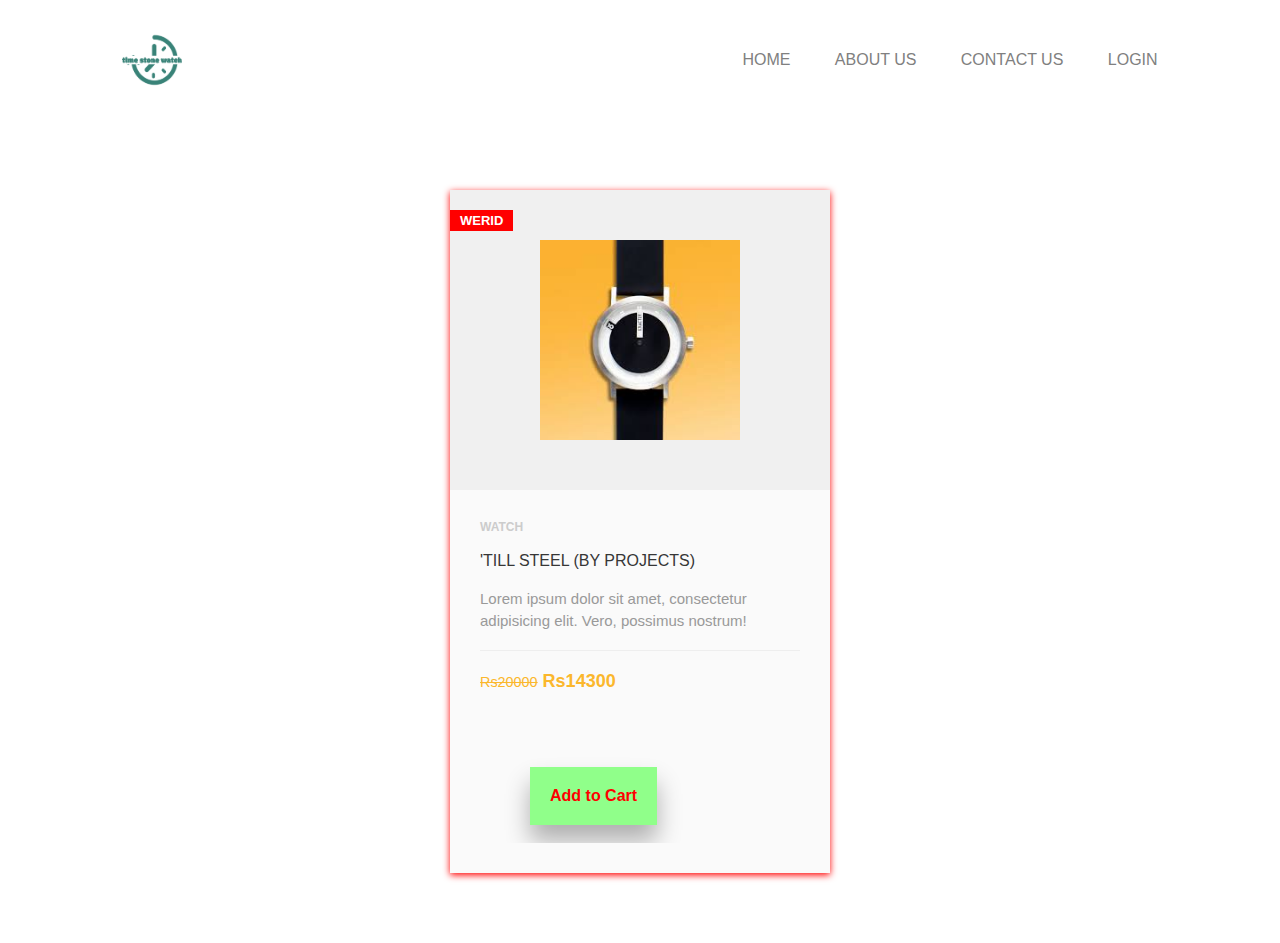
<file: 'tillsteel.html>
<!DOCTYPE html>
<html lang="en">
<head>
    <meta charset="UTF-8">
    <meta http-equiv="X-UA-Compatible" content="IE=edge">
    <meta name="viewport" content="width=device-width, initial-scale=1.0">
    <link rel="stylesheet" href="productpage.css">
    <title>Time Stone Watch</title>
</head>
<body>
    <header class="header">
        <nav>
          <img src="/image/time-stone-watch-logo.png"  class="logob">
          <ul>
              <li><a href="index.html">HOME</a></li>
              <li><a href="aboutus.html">ABOUT US</a></li>
              <li><a href="contactus.html">CONTACT US</a></li>
              <li><a href="login.html">LOGIN</a></li>
          </ul>
          </nav>
          </header>
    <div class="product-card">
		<div class="badge">Werid</div>
		<div class="product-tumb">
			<img src="/image/'till steel project.jpg" alt="">
		</div>
		<div class="product-details">
			<span class="product-catagory">Watch</span>
			<h4><a href="/image/'till steel project.jpg">'Till Steel (By Projects)</a></h4>
			<p>Lorem ipsum dolor sit amet, consectetur adipisicing elit. Vero, possimus nostrum!</p>
			<div class="product-bottom-details">
				<div class="product-price"><small>Rs20000</small>Rs14300</div>
                <a href="cart.html" class="btn">Add to Cart</a>
				<div class="product-links">
					<a href=""><i class="fa fa-heart"></i></a>
					<a href=""><i class="fa fa-shopping-cart"></i></a>
				</div>
			</div>
		</div>
	</div>
</body>
</html>
</file>
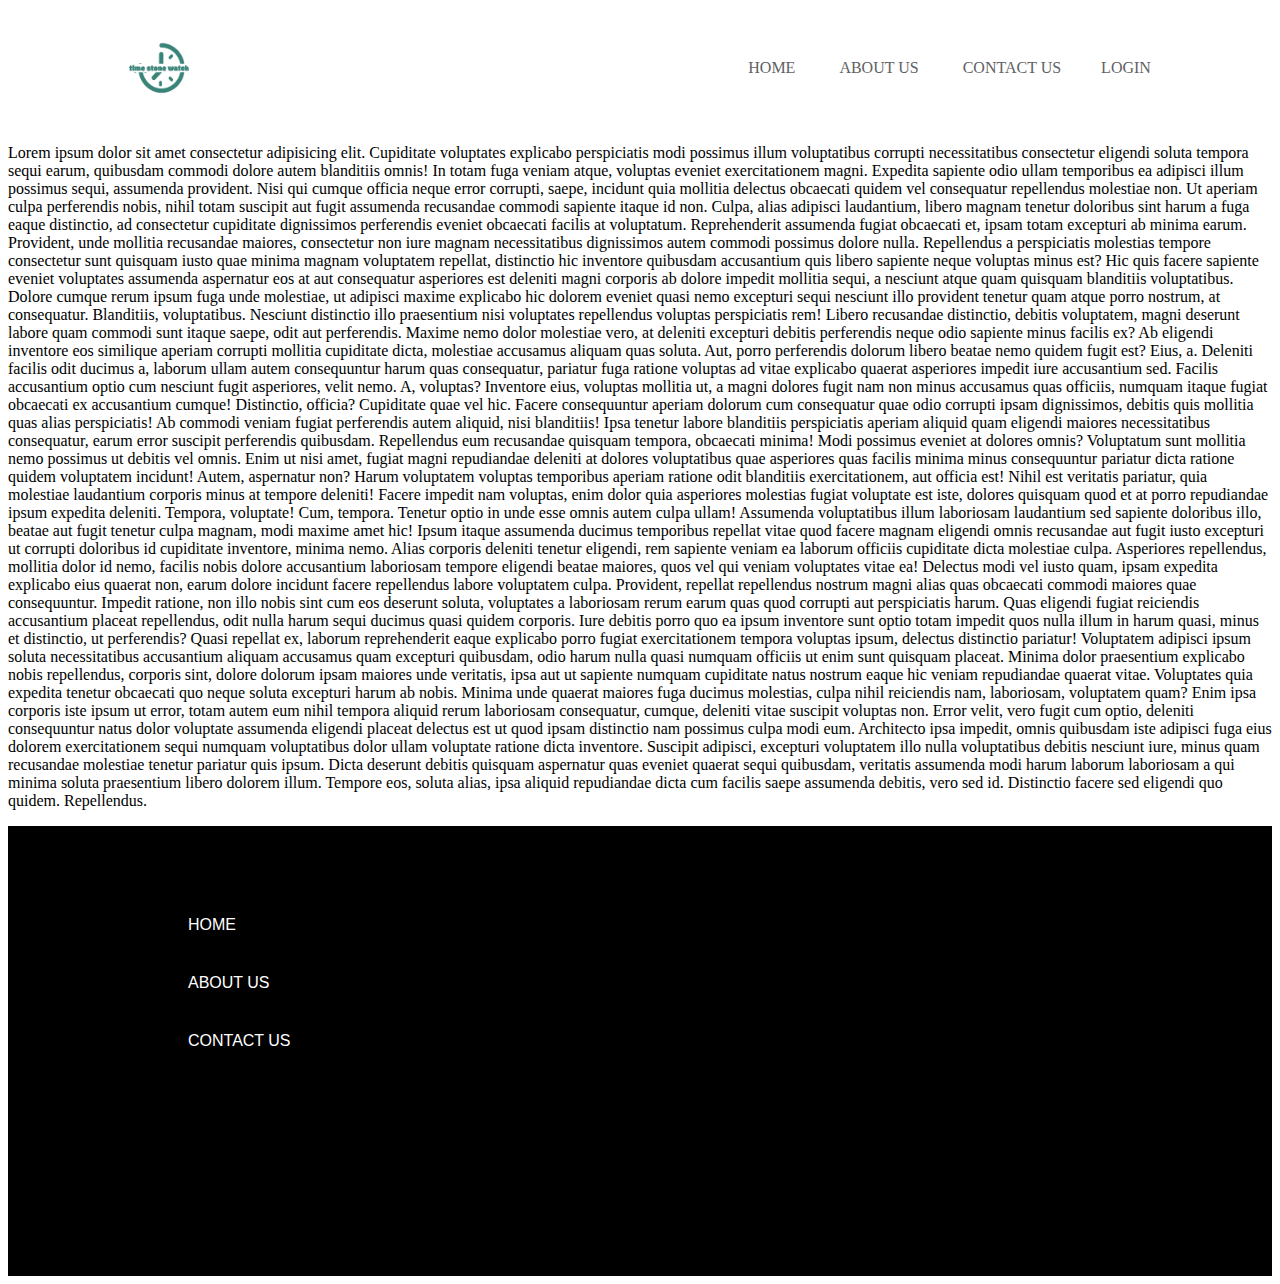
<file: aboutus.html>
<!DOCTYPE html>
<html lang="en">
<head>
    <meta charset="UTF-8">
    <meta http-equiv="X-UA-Compatible" content="IE=edge">
    <meta name="viewport" content="width=device-width, initial-scale=1.0">
    <link rel="stylesheet" href="aboutus.css">
    <title>Time Stone Watch</title>
</head>
<body>
    <header class="header">
  <nav>
    <img src="/image/time-stone-watch-logo.png"  class="logob">
    <ul>
        <li><a href="index.html">HOME</a></li>
        <li><a href="aboutus.html">ABOUT US</a></li>
        <li><a href="contactus.html">CONTACT US</a>
        <li><a href="login.html">LOGIN</a></li>
        </li>

    </ul>
    </nav>
    
    </header>
    <p>Lorem ipsum dolor sit amet consectetur adipisicing elit. Cupiditate voluptates explicabo perspiciatis modi possimus illum voluptatibus corrupti necessitatibus consectetur eligendi soluta tempora sequi earum, quibusdam commodi dolore autem blanditiis omnis! In totam fuga veniam atque, voluptas eveniet exercitationem magni. Expedita sapiente odio ullam temporibus ea adipisci illum possimus sequi, assumenda provident. Nisi qui cumque officia neque error corrupti, saepe, incidunt quia mollitia delectus obcaecati quidem vel consequatur repellendus molestiae non. Ut aperiam culpa perferendis nobis, nihil totam suscipit aut fugit assumenda recusandae commodi sapiente itaque id non. Culpa, alias adipisci laudantium, libero magnam tenetur doloribus sint harum a fuga eaque distinctio, ad consectetur cupiditate dignissimos perferendis eveniet obcaecati facilis at voluptatum. Reprehenderit assumenda fugiat obcaecati et, ipsam totam excepturi ab minima earum. Provident, unde mollitia recusandae maiores, consectetur non iure magnam necessitatibus dignissimos autem commodi possimus dolore nulla. Repellendus a perspiciatis molestias tempore consectetur sunt quisquam iusto quae minima magnam voluptatem repellat, distinctio hic inventore quibusdam accusantium quis libero sapiente neque voluptas minus est? Hic quis facere sapiente eveniet voluptates assumenda aspernatur eos at aut consequatur asperiores est deleniti magni corporis ab dolore impedit mollitia sequi, a nesciunt atque quam quisquam blanditiis voluptatibus. Dolore cumque rerum ipsum fuga unde molestiae, ut adipisci maxime explicabo hic dolorem eveniet quasi nemo excepturi sequi nesciunt illo provident tenetur quam atque porro nostrum, at consequatur. Blanditiis, voluptatibus. Nesciunt distinctio illo praesentium nisi voluptates repellendus voluptas perspiciatis rem! Libero recusandae distinctio, debitis voluptatem, magni deserunt labore quam commodi sunt itaque saepe, odit aut perferendis. Maxime nemo dolor molestiae vero, at deleniti excepturi debitis perferendis neque odio sapiente minus facilis ex? Ab eligendi inventore eos similique aperiam corrupti mollitia cupiditate dicta, molestiae accusamus aliquam quas soluta. Aut, porro perferendis dolorum libero beatae nemo quidem fugit est? Eius, a. Deleniti facilis odit ducimus a, laborum ullam autem consequuntur harum quas consequatur, pariatur fuga ratione voluptas ad vitae explicabo quaerat asperiores impedit iure accusantium sed. Facilis accusantium optio cum nesciunt fugit asperiores, velit nemo. A, voluptas? Inventore eius, voluptas mollitia ut, a magni dolores fugit nam non minus accusamus quas officiis, numquam itaque fugiat obcaecati ex accusantium cumque! Distinctio, officia? Cupiditate quae vel hic. Facere consequuntur aperiam dolorum cum consequatur quae odio corrupti ipsam dignissimos, debitis quis mollitia quas alias perspiciatis! Ab commodi veniam fugiat perferendis autem aliquid, nisi blanditiis! Ipsa tenetur labore blanditiis perspiciatis aperiam aliquid quam eligendi maiores necessitatibus consequatur, earum error suscipit perferendis quibusdam. Repellendus eum recusandae quisquam tempora, obcaecati minima! Modi possimus eveniet at dolores omnis? Voluptatum sunt mollitia nemo possimus ut debitis vel omnis. Enim ut nisi amet, fugiat magni repudiandae deleniti at dolores voluptatibus quae asperiores quas facilis minima minus consequuntur pariatur dicta ratione quidem voluptatem incidunt! Autem, aspernatur non? Harum voluptatem voluptas temporibus aperiam ratione odit blanditiis exercitationem, aut officia est! Nihil est veritatis pariatur, quia molestiae laudantium corporis minus at tempore deleniti! Facere impedit nam voluptas, enim dolor quia asperiores molestias fugiat voluptate est iste, dolores quisquam quod et at porro repudiandae ipsum expedita deleniti. Tempora, voluptate! Cum, tempora. Tenetur optio in unde esse omnis autem culpa ullam! Assumenda voluptatibus illum laboriosam laudantium sed sapiente doloribus illo, beatae aut fugit tenetur culpa magnam, modi maxime amet hic! Ipsum itaque assumenda ducimus temporibus repellat vitae quod facere magnam eligendi omnis recusandae aut fugit iusto excepturi ut corrupti doloribus id cupiditate inventore, minima nemo. Alias corporis deleniti tenetur eligendi, rem sapiente veniam ea laborum officiis cupiditate dicta molestiae culpa. Asperiores repellendus, mollitia dolor id nemo, facilis nobis dolore accusantium laboriosam tempore eligendi beatae maiores, quos vel qui veniam voluptates vitae ea! Delectus modi vel iusto quam, ipsam expedita explicabo eius quaerat non, earum dolore incidunt facere repellendus labore voluptatem culpa. Provident, repellat repellendus nostrum magni alias quas obcaecati commodi maiores quae consequuntur. Impedit ratione, non illo nobis sint cum eos deserunt soluta, voluptates a laboriosam rerum earum quas quod corrupti aut perspiciatis harum. Quas eligendi fugiat reiciendis accusantium placeat repellendus, odit nulla harum sequi ducimus quasi quidem corporis. Iure debitis porro quo ea ipsum inventore sunt optio totam impedit quos nulla illum in harum quasi, minus et distinctio, ut perferendis? Quasi repellat ex, laborum reprehenderit eaque explicabo porro fugiat exercitationem tempora voluptas ipsum, delectus distinctio pariatur! Voluptatem adipisci ipsum soluta necessitatibus accusantium aliquam accusamus quam excepturi quibusdam, odio harum nulla quasi numquam officiis ut enim sunt quisquam placeat. Minima dolor praesentium explicabo nobis repellendus, corporis sint, dolore dolorum ipsam maiores unde veritatis, ipsa aut ut sapiente numquam cupiditate natus nostrum eaque hic veniam repudiandae quaerat vitae. Voluptates quia expedita tenetur obcaecati quo neque soluta excepturi harum ab nobis. Minima unde quaerat maiores fuga ducimus molestias, culpa nihil reiciendis nam, laboriosam, voluptatem quam? Enim ipsa corporis iste ipsum ut error, totam autem eum nihil tempora aliquid rerum laboriosam consequatur, cumque, deleniti vitae suscipit voluptas non. Error velit, vero fugit cum optio, deleniti consequuntur natus dolor voluptate assumenda eligendi placeat delectus est ut quod ipsam distinctio nam possimus culpa modi eum. Architecto ipsa impedit, omnis quibusdam iste adipisci fuga eius dolorem exercitationem sequi numquam voluptatibus dolor ullam voluptate ratione dicta inventore. Suscipit adipisci, excepturi voluptatem illo nulla voluptatibus debitis nesciunt iure, minus quam recusandae molestiae tenetur pariatur quis ipsum. Dicta deserunt debitis quisquam aspernatur quas eveniet quaerat sequi quibusdam, veritatis assumenda modi harum laborum laboriosam a qui minima soluta praesentium libero dolorem illum. Tempore eos, soluta alias, ipsa aliquid repudiandae dicta cum facilis saepe assumenda debitis, vero sed id. Distinctio facere sed eligendi quo quidem. Repellendus.</p>
           <!-----footer-------------------->
           <section id="footer">
            
            <div class="foot">
                <ul>
                    <li><a href="index.html">HOME</a></li>
                    <li><a href="aboutus.html">ABOUT US</a></li>
                    <li><a href="contactus.html">CONTACT US</a></li>
        
                </ul>

                <div class="social-links">
                    <a href=""><i class="fab fa-linkedin"></i></a>
                    <a href=""><i class="fab fa-telegram"></i></a>
                    <a href=""><i class="fab fa-facebook"></i></a>
                    <a href=""><i class="fab fa-instagram"></i></a>
                  </div>
            </div>
</body>
</html>
</file>
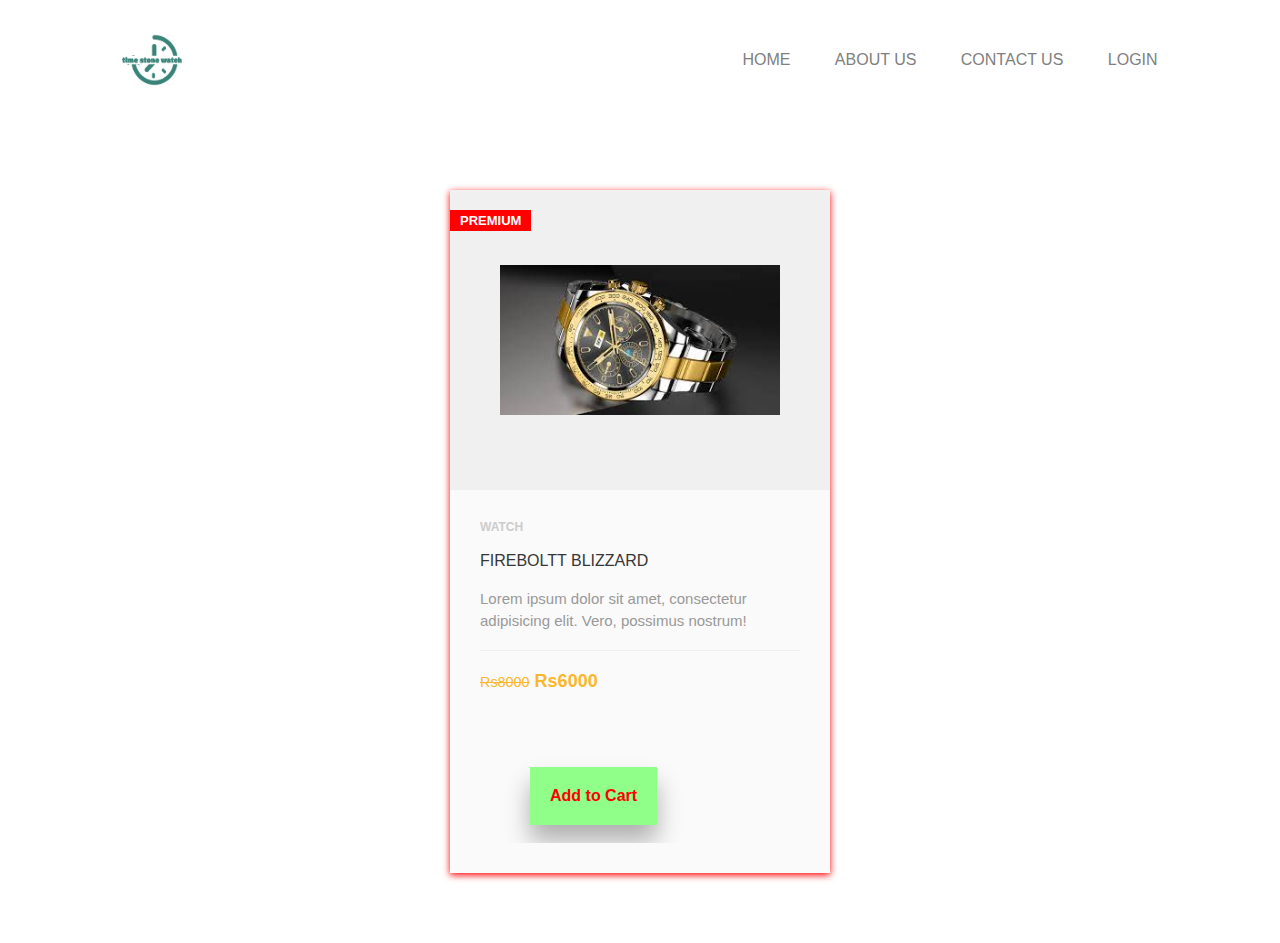
<file: blizzard.html>
<!DOCTYPE html>
<html lang="en">
<head>
    <meta charset="UTF-8">
    <meta http-equiv="X-UA-Compatible" content="IE=edge">
    <meta name="viewport" content="width=device-width, initial-scale=1.0">
    <link rel="stylesheet" href="productpage.css">
    <title>Time Stone Watch</title>
</head>
<body>
    <header class="header">
        <nav>
          <img src="/image/time-stone-watch-logo.png"  class="logob">
          <ul>
              <li><a href="index.html">HOME</a></li>
              <li><a href="aboutus.html">ABOUT US</a></li>
              <li><a href="contactus.html">CONTACT US</a></li>
              <li><a href="login.html">LOGIN</a></li>
          </ul>
          </nav>
          </header>
    <div class="product-card">
		<div class="badge">Premium</div>
		<div class="product-tumb">
			<img src="/image/blizzard2.jpg" alt="">
		</div>
		<div class="product-details">
			<span class="product-catagory">Watch</span>
			<h4><a href="/image/blizzard2.jpg">FireBoltt Blizzard</a></h4>
			<p>Lorem ipsum dolor sit amet, consectetur adipisicing elit. Vero, possimus nostrum!</p>
			<div class="product-bottom-details">
				<div class="product-price"><small>Rs8000</small>Rs6000</div>
                <a href="cart.html" class="btn">Add to Cart</a>
				<div class="product-links">
					<a href=""><i class="fa fa-heart"></i></a>
					<a href=""><i class="fa fa-shopping-cart"></i></a>
				</div>
			</div>
		</div>
	</div>
</body>
</html>
</file>
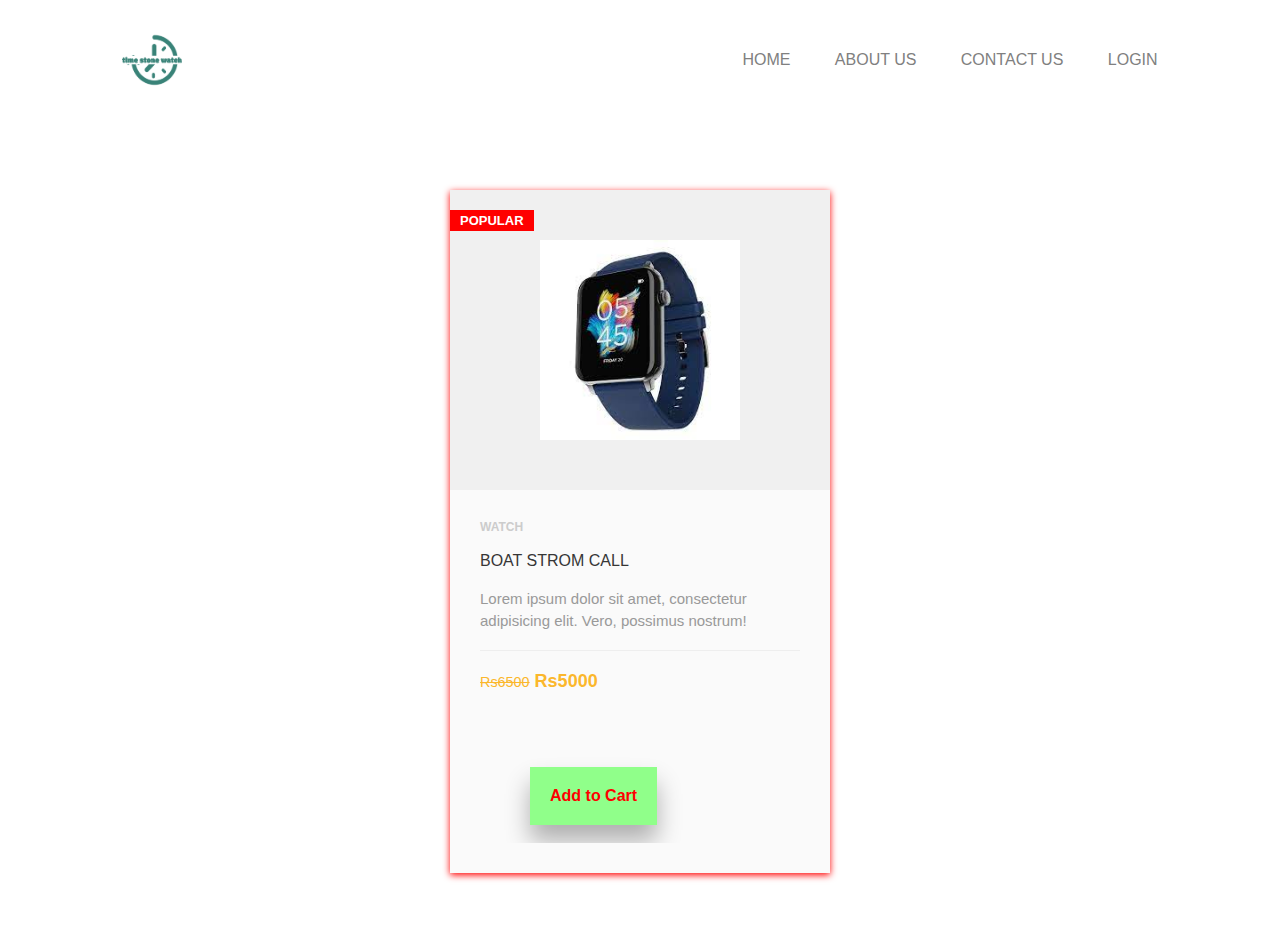
<file: boatstromcall.html>
<!DOCTYPE html>
<html lang="en">
<head>
    <meta charset="UTF-8">
    <meta http-equiv="X-UA-Compatible" content="IE=edge">
    <meta name="viewport" content="width=device-width, initial-scale=1.0">
    <link rel="stylesheet" href="productpage.css">
    <title>Time Stone Watch</title>
</head>
<body>
    <header class="header">
        <nav>
          <img src="/image/time-stone-watch-logo.png"  class="logob">
          <ul>
              <li><a href="index.html">HOME</a></li>
              <li><a href="aboutus.html">ABOUT US</a></li>
              <li><a href="contactus.html">CONTACT US</a></li>
              <li><a href="login.html">LOGIN</a></li>
          </ul>
          </nav>
          </header>
    <div class="product-card">
		<div class="badge">Popular</div>
		<div class="product-tumb">
			<img src="/image/smart watch.jpg" alt="">
		</div>
		<div class="product-details">
			<span class="product-catagory">Watch</span>
			<h4><a href="/image/smart watch.jpg">boAt Strom Call</a></h4>
			<p>Lorem ipsum dolor sit amet, consectetur adipisicing elit. Vero, possimus nostrum!</p>
			<div class="product-bottom-details">
				<div class="product-price"><small>Rs6500</small>Rs5000</div>
                <a href="cart.html" class="btn">Add to Cart</a>
				<div class="product-links">
					<a href=""><i class="fa fa-heart"></i></a>
					<a href=""><i class="fa fa-shopping-cart"></i></a>
				</div>
			</div>
		</div>
	</div>
</body>
</html>
</file>
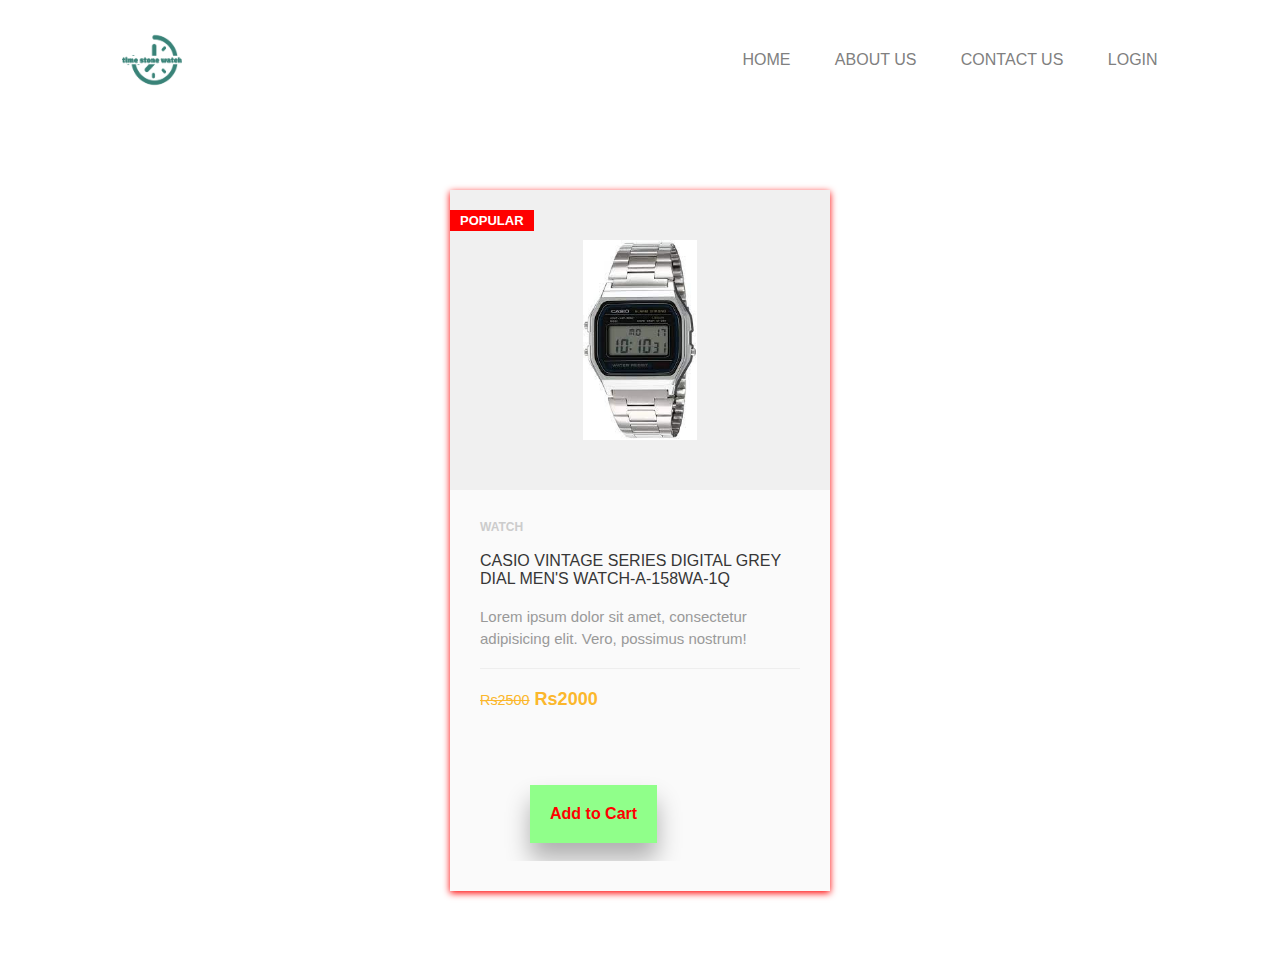
<file: casioventageA-158WA-1Q.html>
<!DOCTYPE html>
<html lang="en">
<head>
    <meta charset="UTF-8">
    <meta http-equiv="X-UA-Compatible" content="IE=edge">
    <meta name="viewport" content="width=device-width, initial-scale=1.0">
    <link rel="stylesheet" href="productpage.css">
    <title>Time Stone Watch</title>
</head>
<body>
    <header class="header">
        <nav>
          <img src="/image/time-stone-watch-logo.png"  class="logob">
          <ul>
              <li><a href="index.html">HOME</a></li>
              <li><a href="aboutus.html">ABOUT US</a></li>
              <li><a href="contactus.html">CONTACT US</a></li>
              <li><a href="login.html">LOGIN</a></li>
          </ul>
          </nav>
          </header>
    <div class="product-card">
		<div class="badge">Popular</div>
		<div class="product-tumb">
			<img src="/image/Casio Vintage Series Digital Grey Dial Men's Watch-A-158WA-1Q.jpg" alt="">
		</div>
		<div class="product-details">
			<span class="product-catagory">Watch</span>
			<h4><a href="/image/Casio Vintage Series Digital Grey Dial Men's Watch-A-158WA-1Q.jpg">Casio Vintage Series Digital Grey Dial Men's Watch-A-158WA-1Q</a></h4>
			<p>Lorem ipsum dolor sit amet, consectetur adipisicing elit. Vero, possimus nostrum!</p>
			<div class="product-bottom-details">
				<div class="product-price"><small>Rs2500</small>Rs2000</div>
                <a href="cart.html" class="btn">Add to Cart</a>
				<div class="product-links">
					<a href=""><i class="fa fa-heart"></i></a>
					<a href=""><i class="fa fa-shopping-cart"></i></a>
				</div>
			</div>
		</div>
	</div>
</body>
</html>
</file>
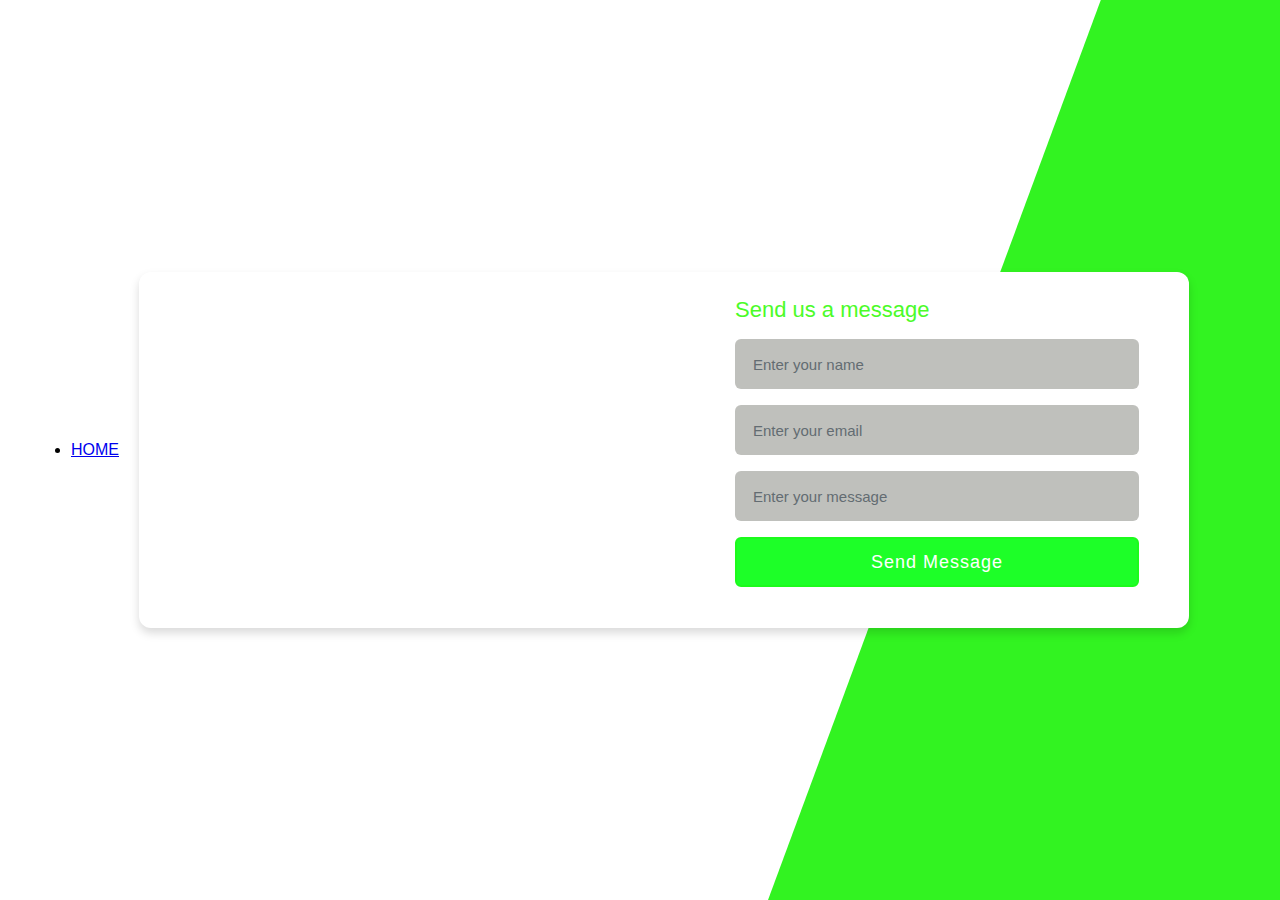
<file: contactus.html>
<!DOCTYPE html>
<html lang="en" dir="ltr">
  <head>
    <meta charset="UTF-8">
    <link rel="stylesheet" href="contactus.css">
     <meta name="viewport" content="width=device-width, initial-scale=1.0">
   </head>
<body>
  <header>
  <ul>
  <li><a href="index.html">HOME</a></li>
</ul>
</header>
  <div class="container">
    <div class="content">
      <div class="image-box">
       
      </div>
    <form action="#">
      <div class="topic">Send us a message</div>
      <div class="input-box">
        <input type="text" required>
        <label>Enter your name</label>
      </div>
      <div class="input-box">
        <input type="text" required>
        <label>Enter your email</label>
      </div>
      <div class="input-box">
        <input type="text" required>
        <label>Enter your message</label>
      </div>
      <div class="input-box">
        <input type="submit" value="Send Message">
      </div>
    </form>
  </div>
  </div>
  <!-- <section id="footer">
    <div class="foot">
     
          <ul>

              <li><a href="index.html">HOME</a></li>
              <li><a href="aboutus.html">ABOUT US</a></li>
              <li><a href="contactus.html">CONTACT US</a></li>
  
           </ul>
          
            <div class="social-links">         
              <a href=""><i class="fab fa-linkedin"></i></a>
              <a href=""><i class="fab fa-telegram"></i></a>
              <a href=""><i class="fab fa-facebook"></i></a>
              <a href=""><i class="fab fa-instagram"></i></a>
            </div>  -->
          
         
      </div>
      
  </section>
</body>
</html>
</file>
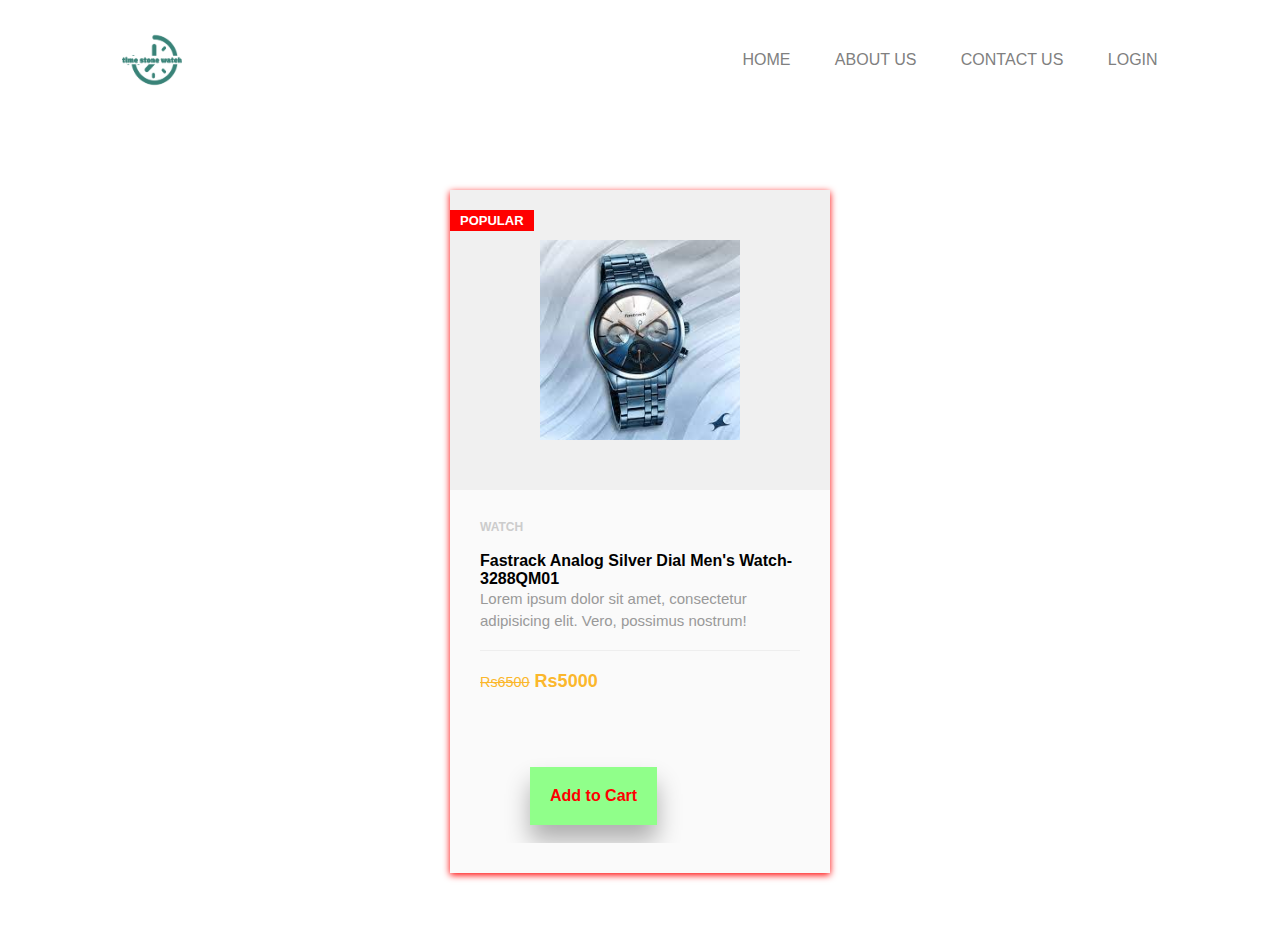
<file: fastrackanalogsilvrdialmen'swatch-3288QM01.html>
<!DOCTYPE html>
<html lang="en">
<head>
    <meta charset="UTF-8">
    <meta http-equiv="X-UA-Compatible" content="IE=edge">
    <meta name="viewport" content="width=device-width, initial-scale=1.0">
    <link rel="stylesheet" href="productpage.css">
    <title>Time Stone Watch</title>
</head>
<body>
    <header class="header">
        <nav>
          <img src="/image/time-stone-watch-logo.png"  class="logob">
          <ul>
              <li><a href="index.html">HOME</a></li>
              <li><a href="aboutus.html">ABOUT US</a></li>
              <li><a href="contactus.html">CONTACT US</a></li>
              <li><a href="login.html">LOGIN</a></li>
          </ul>
          </nav>
          </header>
    <div class="product-card">
		<div class="badge">Popular</div>
		<div class="product-tumb">
			<img src="/image/Fastrack Analog Silver Dial Men's Watch-3288QM01.jpg" alt="">
		</div>
		<div class="product-details">
			<span class="product-catagory">Watch</span>
			<h4><a href="/image/Fastrack Analog Silver Dial Men's Watch-3288QM01.jpg"></a>Fastrack Analog Silver Dial Men's Watch-3288QM01</h4>
			<p>Lorem ipsum dolor sit amet, consectetur adipisicing elit. Vero, possimus nostrum!</p>
			<div class="product-bottom-details">
				<div class="product-price"><small>Rs6500</small>Rs5000</div>
                <a href="cart.html" class="btn">Add to Cart</a>
				<div class="product-links">
					<a href=""><i class="fa fa-heart"></i></a>
					<a href=""><i class="fa fa-shopping-cart"></i></a>
				</div>
			</div>
		</div>
	</div>
</body>
</html>
</file>
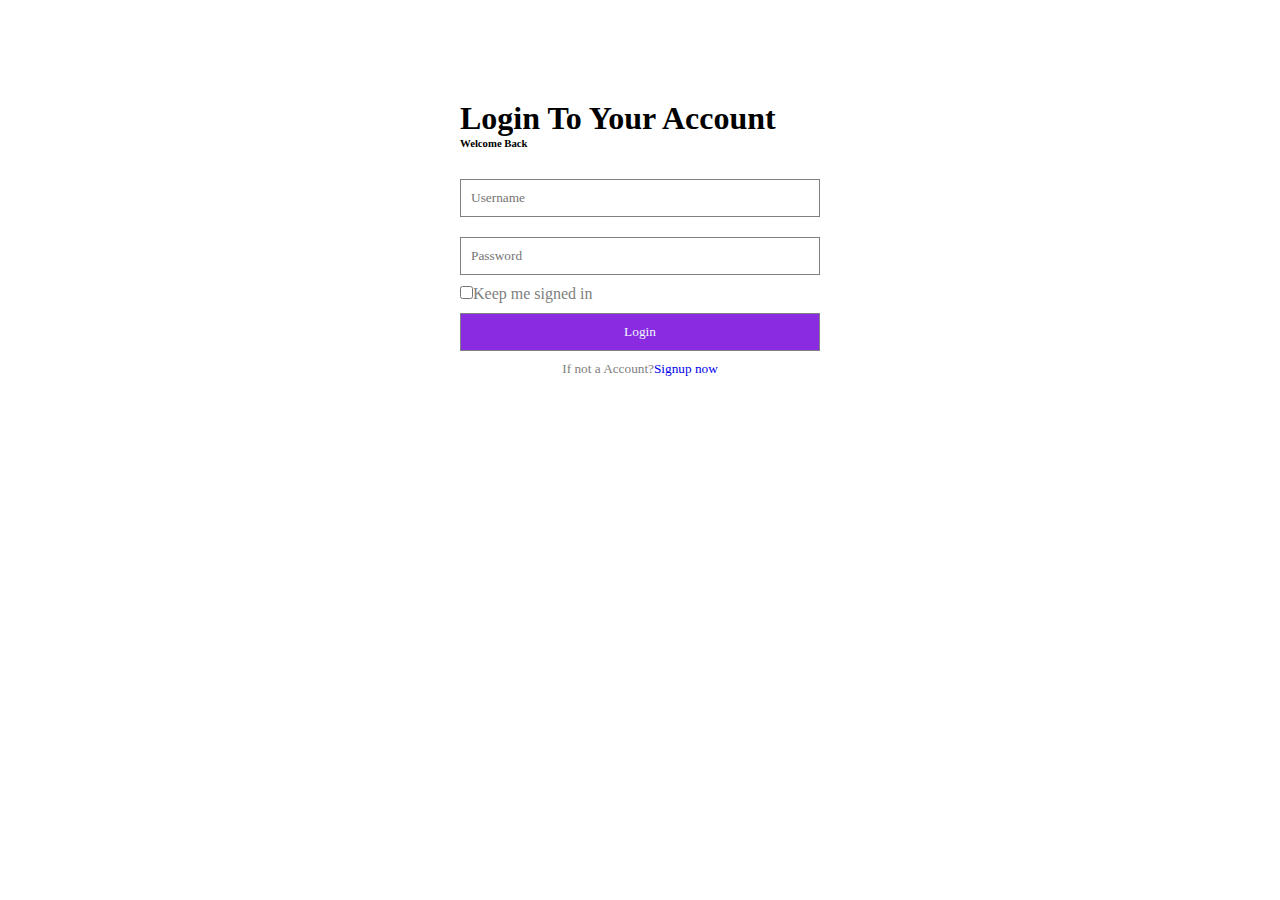
<file: login.html>
<!DOCTYPE html>
<html lang="en">
<head>
    <meta charset="UTF-8">
    <meta http-equiv="X-UA-Compatible" content="IE=edge">
    <meta name="viewport" content="width=device-width, initial-scale=1.0">
    <link rel="stylesheet" href="login.css">
    <title>Time Stone Watch</title>
</head>
<body>
    <!-- <header class="header">
  <nav>
    <img src="/image/time-stone-watch-logo.png"  class="logob">
    <ul>
        <li><a href="index.html">HOME</a></li>
        <li><a href="aboutus.html">ABOUT US</a></li>
        <li><a href="contactus.html">CONTACT US</a></li>

    </ul>
    </nav>
    </header> -->
    <form action="">
        <div>
            <h1>Login To Your Account</h1>
            <h6>Welcome Back</h6>
        </div>
        <div class="inputs">
            <input type="text" name="" class="textinp" placeholder="Username" required>
            <input type="password" name="" class="textinp" placeholder="Password" required>
            <span>
            <input type="checkbox" name="" id="">Keep me signed in
            </span>
            <button type="submit">Login</button>
            <h5><span>If not a Account?</span><a href="signup.html">Signup now</a></h5>
        </div>
    </form>
</body>
</html>
</file>
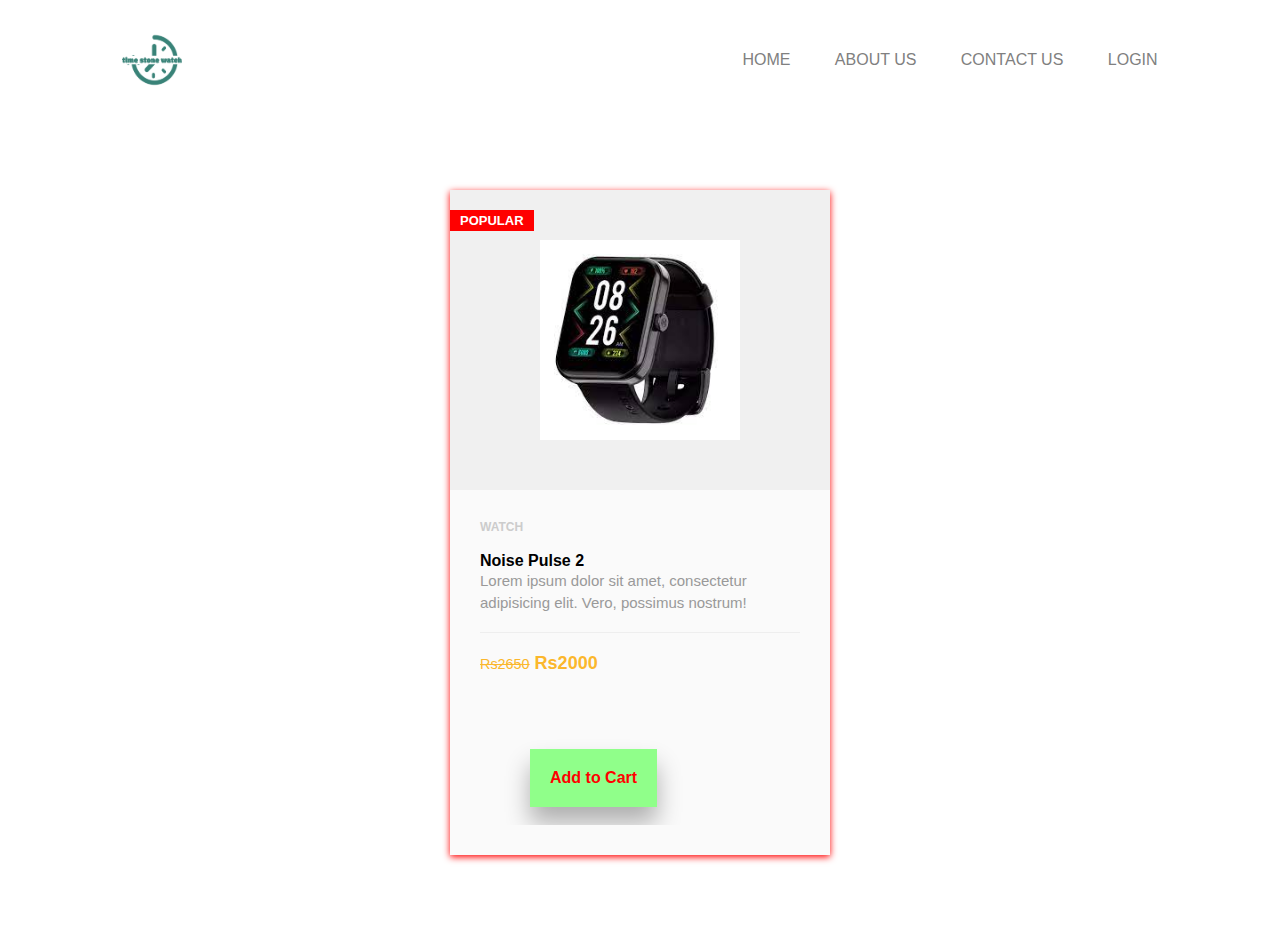
<file: noisepluse2.html>
<!DOCTYPE html>
<html lang="en">
<head>
    <meta charset="UTF-8">
    <meta http-equiv="X-UA-Compatible" content="IE=edge">
    <meta name="viewport" content="width=device-width, initial-scale=1.0">
    <link rel="stylesheet" href="productpage.css">
    <title>Time Stone Watch</title>
</head>
<body>
    <header class="header">
        <nav>
          <img src="/image/time-stone-watch-logo.png"  class="logob">
          <ul>
              <li><a href="index.html">HOME</a></li>
              <li><a href="aboutus.html">ABOUT US</a></li>
              <li><a href="contactus.html">CONTACT US</a></li>
              <li><a href="login.html">LOGIN</a></li>
          </ul>
          </nav>
          </header>
    <div class="product-card">
		<div class="badge">Popular</div>
		<div class="product-tumb">
			<img src="/image/Noise Pulse 2.jpg" alt="">
		</div>
		<div class="product-details">
			<span class="product-catagory">Watch</span>
			<h4><a href="/image/Noise Pulse 2.jpg"></a>Noise Pulse 2</h4>
			<p>Lorem ipsum dolor sit amet, consectetur adipisicing elit. Vero, possimus nostrum!</p>
			<div class="product-bottom-details">
				<div class="product-price"><small>Rs2650</small>Rs2000</div>
                <a href="cart.html" class="btn">Add to Cart</a>
				<div class="product-links">
					<a href=""><i class="fa fa-heart"></i></a>
					<a href=""><i class="fa fa-shopping-cart"></i></a>
				</div>
			</div>
		</div>
	</div>
</body>
</html>
</file>
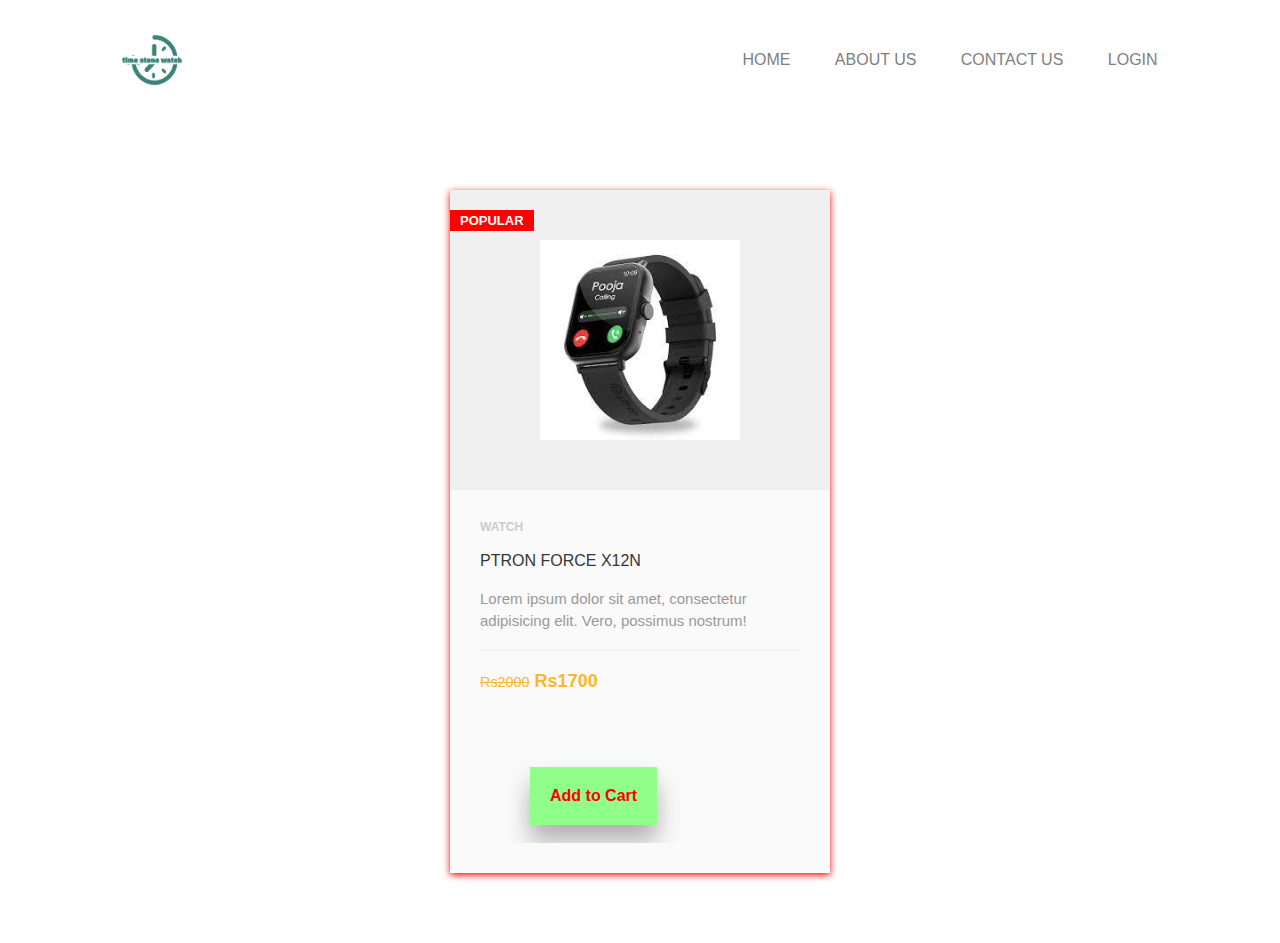
<file: ptronforceX12N.html>
<!DOCTYPE html>
<html lang="en">
<head>
    <meta charset="UTF-8">
    <meta http-equiv="X-UA-Compatible" content="IE=edge">
    <meta name="viewport" content="width=device-width, initial-scale=1.0">
    <link rel="stylesheet" href="productpage.css">
    <title>Time Stone Watch</title>
</head>
<body>
    <header class="header">
        <nav>
          <img src="/image/time-stone-watch-logo.png"  class="logob">
          <ul>
              <li><a href="index.html">HOME</a></li>
              <li><a href="aboutus.html">ABOUT US</a></li>
              <li><a href="contactus.html">CONTACT US</a></li>
              <li><a href="login.html">LOGIN</a></li>
          </ul>
          </nav>
          </header>
    <div class="product-card">
		<div class="badge">Popular</div>
		<div class="product-tumb">
			<img src="/image/PTron Force X12N.jpg" alt="">
		</div>
		<div class="product-details">
			<span class="product-catagory">Watch</span>
			<h4><a href="/image/PTron Force X12N.jpg">Ptron Force X12N</a></h4>
			<p>Lorem ipsum dolor sit amet, consectetur adipisicing elit. Vero, possimus nostrum!</p>
			<div class="product-bottom-details">
				<div class="product-price"><small>Rs2000</small>Rs1700</div>
                <a href="cart.html" class="btn">Add to Cart</a>
				<div class="product-links">
					<a href=""><i class="fa fa-heart"></i></a>
					<a href=""><i class="fa fa-shopping-cart"></i></a>
				</div>
			</div>
		</div>
	</div>
</body>
</html>
</file>
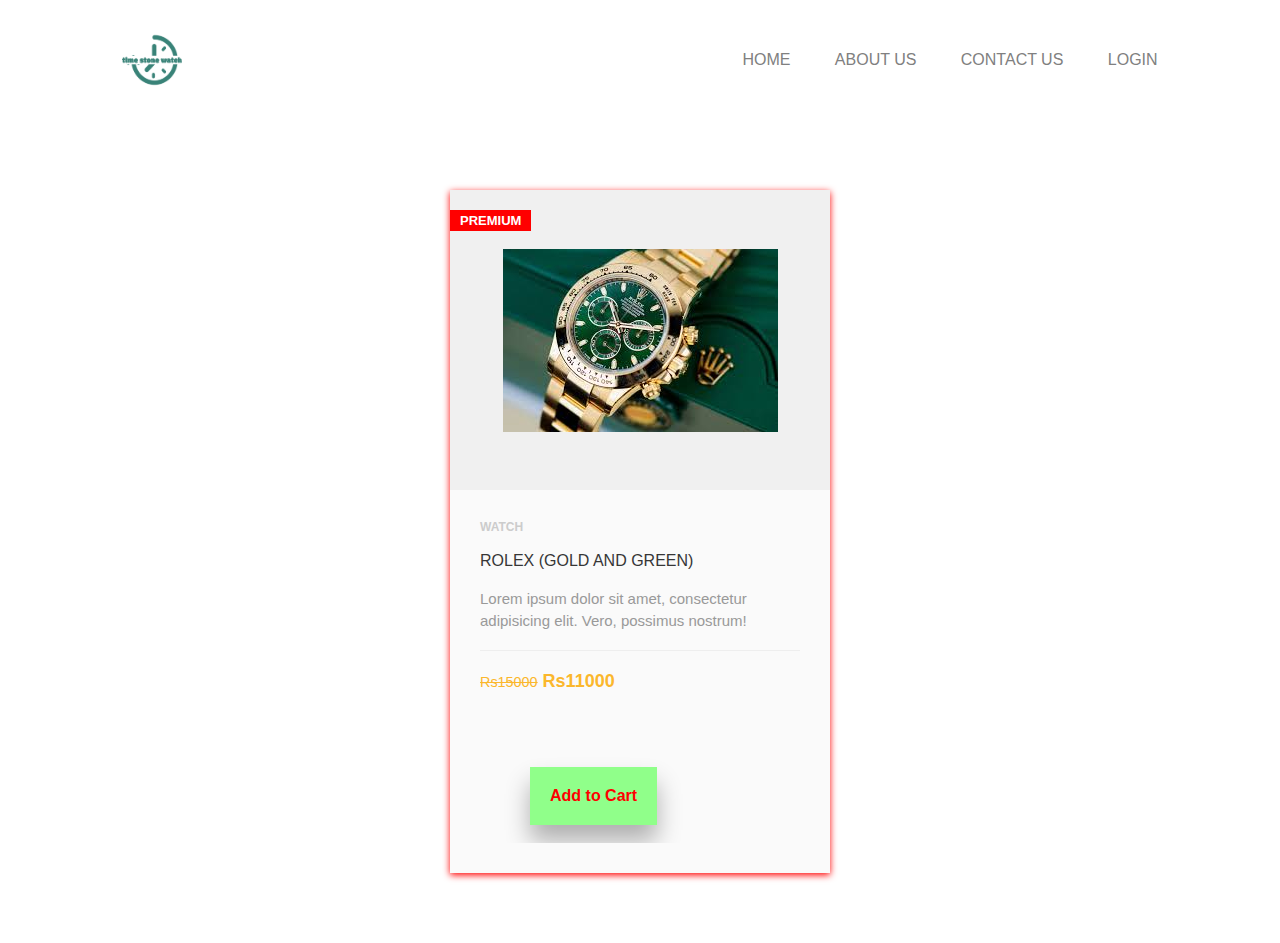
<file: rolex.html>
<!DOCTYPE html>
<html lang="en">
<head>
    <meta charset="UTF-8">
    <meta http-equiv="X-UA-Compatible" content="IE=edge">
    <meta name="viewport" content="width=device-width, initial-scale=1.0">
    <link rel="stylesheet" href="productpage.css">
    <title>Time Stone Watch</title>
</head>
<body>
    <header class="header">
        <nav>
          <img src="/image/time-stone-watch-logo.png"  class="logob">
          <ul>
              <li><a href="index.html">HOME</a></li>
              <li><a href="aboutus.html">ABOUT US</a></li>
              <li><a href="contactus.html">CONTACT US</a></li>
              <li><a href="login.html">LOGIN</a></li>
          </ul>
          </nav>
          </header>
    <div class="product-card">
		<div class="badge">Premium</div>
		<div class="product-tumb">
			<img src="/image/rolex watch.jpg" alt="">
		</div>
		<div class="product-details">
			<span class="product-catagory">Watch</span>
			<h4><a href="/image/rolex watch.jpg">Rolex (Gold and Green)</a></h4>
			<p>Lorem ipsum dolor sit amet, consectetur adipisicing elit. Vero, possimus nostrum!</p>
			<div class="product-bottom-details">
				<div class="product-price"><small>Rs15000</small>Rs11000</div>
                <a href="cart.html" class="btn">Add to Cart</a>
				<div class="product-links">
					<a href=""><i class="fa fa-heart"></i></a>
					<a href=""><i class="fa fa-shopping-cart"></i></a>
				</div>
			</div>
		</div>
	</div>
</body>
</html>
</file>
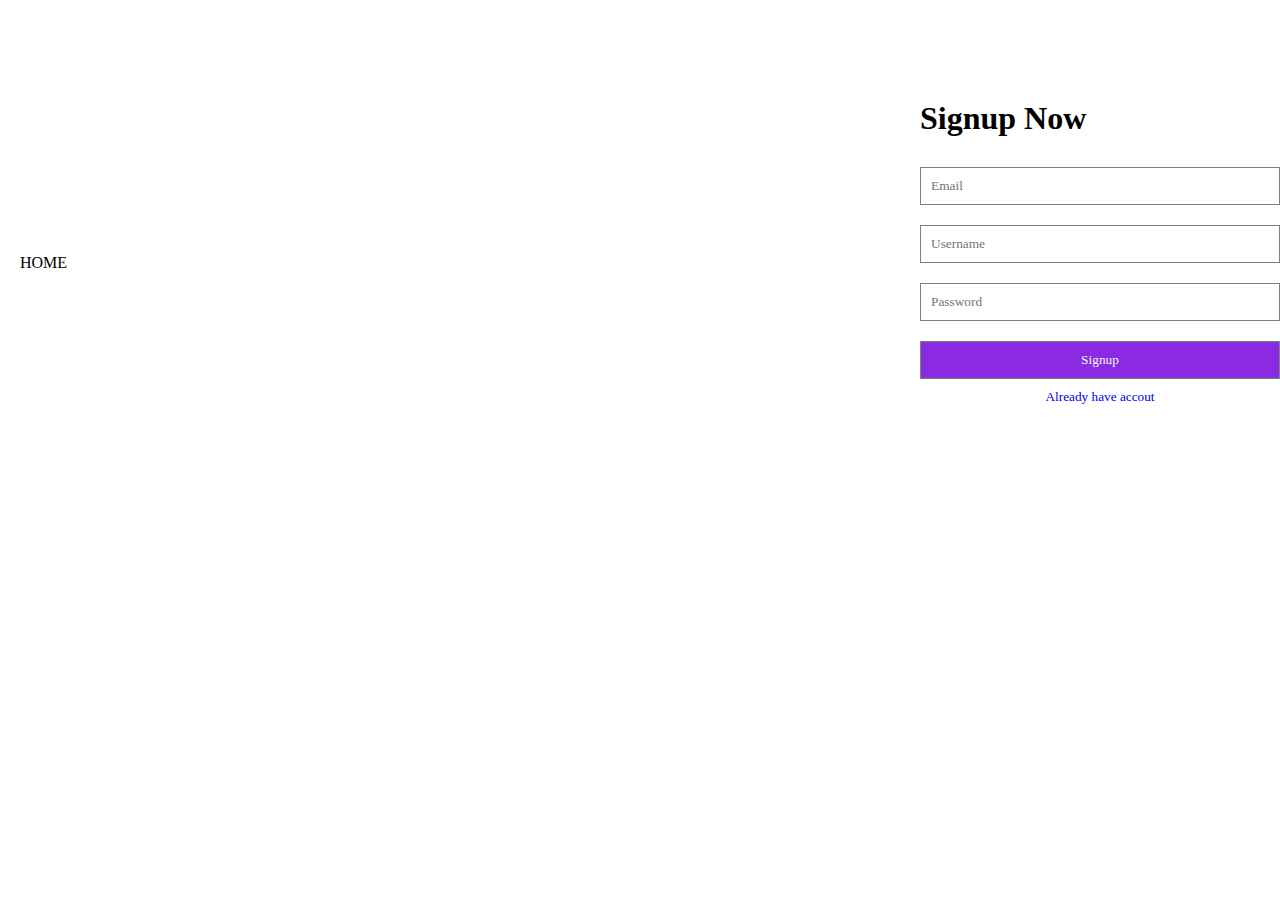
<file: signup.html>
<!DOCTYPE html>
<html lang="en">
<head>
    <meta charset="UTF-8">
    <meta http-equiv="X-UA-Compatible" content="IE=edge">
    <meta name="viewport" content="width=device-width, initial-scale=1.0">
    <link rel="stylesheet" href="signup.css">
    <title>Time Stone watch</title>
</head>
<body>
    <!-- <header class="header">
        <nav>
          <img src="/image/shopyaa-logo.png"  class="logob">
          <ul>
              <li><a href="index.html">HOME</a></li>
              <li><a href="aboutus.html">ABOUT US</a></li>
              <li><a href="contactus.html">CONTACT US</a></li>
              <li><a href="login.html">LOGIN</a></li>
      
          </ul>
          </nav>
          </header> -->
          <nav>
            <ul>
                <li><a href="index.html"></a>HOME</li>
            </ul>
          </nav>
          <form action="">
            <div>
                <h1>Signup Now</h1>
                <h6></h6>
            </div>
            <div class="inputs">
                <input type="text" name="" class="textinp" placeholder="Email" required>
                <input type="text" name="" class="textinp" placeholder="Username" required>
                <input type="password" name="" class="textinp" placeholder="Password" required>
                <!-- <span>
                <input type="checkbox" name="" id="">
                </span> -->
                <button type="submit">Signup</button>
                <h5><span></span><a href="login.html">Already have accout</a></h5>
            </div>
            </form>
</body>
</html>
</file>
<file: productpage.css>
.logob{
    width: 100px;
    height: 80px;
    cursor: pointer;
    }
    
    nav{
     width: 84%;
     margin: auto;
     padding: 20px 0;
     display: flex;
     align-items: center;
     justify-content: space-between;
    }
   
    nav ul li{
        display: inline-block;
        list-style: none;
        margin: 10px 20px;
    }
    
    nav ul li a{
        text-decoration: none;
        color: gray;
    }
    
    nav ul li a:hover{
        color: #ff4321;
    } 
   
    .d {
     display: flex;
     align-items: center;
   }
   
   
    .align-center {
     display: flex;
     align-items: center;
     justify-content: center;
   }
   
    @media only screen and (max-width: 768px) {
     nav {
       padding: 16px 0;
     }
   
   
     .icons{
       display: none;
     }
   
    
     .logob{
       width: 100px;
       height: 80px;
       cursor: pointer;
       } 
     }
     
     
     
   
@import url('https://fonts.googleapis.com/css?family=Roboto:400,500,700');
*
{
    -webkit-box-sizing: border-box;
            box-sizing: border-box;
    margin: 0;
    padding: 0;
}


body
{
    font-family: 'Roboto', sans-serif;
}
a
{
    text-decoration: none;
}
.product-card {
    width: 380px;
    position: relative;
    box-shadow: 0 2px 7px #ff0000;
    margin: 70px auto;
    background: #fafafa;
}

.badge {
    position: absolute;
    left: 0;
    top: 20px;
    text-transform: uppercase;
    font-size: 13px;
    font-weight: 700;
    background: red;
    color: #fff;
    padding: 3px 10px;
}

.product-tumb {
    display: flex;
    align-items: center;
    justify-content: center;
    height: 300px;
    padding: 50px;
    background: #f0f0f0;
}

.product-tumb img {
    max-width: 100%;
    max-height: 100%;
}

.product-details {
    padding: 30px;
}

.product-catagory {
    display: block;
    font-size: 12px;
    font-weight: 700;
    text-transform: uppercase;
    color: #ccc;
    margin-bottom: 18px;
}

.product-details h4 a {
    font-weight: 500;
    display: block;
    margin-bottom: 18px;
    text-transform: uppercase;
    color: #363636;
    text-decoration: none;
    transition: 0.3s;
}

.product-details h4 a:hover {
    color: #fbb72c;
}

.product-details p {
    font-size: 15px;
    line-height: 22px;
    margin-bottom: 18px;
    color: #999;
}

.product-bottom-details {
    overflow: hidden;
    border-top: 1px solid #eee;
    padding-top: 20px;
}

.product-bottom-details div {
    float: left;
    width: 50%;
}

.product-price {
    font-size: 18px;
    color: #fbb72c;
    font-weight: 600;
}

.product-price small {
    font-size: 80%;
    font-weight: 400;
    text-decoration: line-through;
    display: inline-block;
    margin-right: 5px;
}

.product-links {
    text-align: right;
}

.product-links a {
    display: inline-block;
    margin-left: 5px;
    color: #e1e1e1;
    transition: 0.3s;
    font-size: 17px;
}

.product-links a:hover {
    color: #fbb72c;
}
.btn {
    display: inline-block;
    margin: auto;
    border-radius: 0px;
    background-color: #90ff8a;
    padding: 20px 20px;
    color: rgb(255, 0, 0);
    font-weight: 600;
    box-shadow: 0 16px 24px rgba(0, 0, 0, 0.3);
    margin-top: 75px;
    margin-left: 50px; 
  }
</file>
<file: aboutus.css>
.logob{
    width: 100px;
    height: 80px;
    cursor: pointer;
    }
    
    nav{
     width: 84%;
     margin: auto;
     padding: 20px 0;
     display: flex;
     align-items: center;
     justify-content: space-between;
    }
    nav ul li{
        display: inline-block;
        list-style: none;
        margin: 10px 20px;
    }
    
    nav ul li a{
        text-decoration: none;
        color: #606163;
    }
    
    nav ul li a:hover{
        color: #ff4321;
    } 
   
    .d {
     display: flex;
     display: flex;
  align-items: center;
}
.align-center {
    display: flex;
    align-items: center;
    justify-content: center;
  }
  @media only screen and (max-width: 768px) {
    nav {
      padding: 16px 0;
    }
  
  
    .icons{
      display: none;
    }
  
   
    .logob{
      width: 100px;
      height: 80px;
      cursor: pointer;
      } 
    }
    #footer {
      
      box-sizing: border-box;
      font-family: 'Poppins',sans-serif;
      position: relative;
      min-height: 50vh;
      padding: 50px 100px;
      background-color: black;
      justify-content: center;
      align-items: center;
      flex-direction: column;
   }
  
   
   #footer ul li{
      color: white;
      list-style:none;
      margin: 30px 40px;
      padding-top: 20px;
      margin-top: 20px;
      margin-bottom: 20px;
  }
  
  #footer ul li a{
      text-decoration: none;
      color: white;
      font-family: sans-serif;
  }
  
  #footer ul li a:hover{
      color: #ff4321;
  } 
  
  
  .social-links{
      margin-left: 8%;
      margin-top: 100px;
  }
  
  .social-links a{
      font-size: 30px;
      color: #606163;
      margin-right: 20px;
  }
  
  .social-links a:hover{
   color: #ff4321;
  }
</file>
<file: contactus.css>
.logob{
    width: 100px;
    height: 80px;
    cursor: pointer;
    }
    
    nav{
     width: 84%;
     margin: auto;
     padding: 20px 0;
     display: flex;
     align-items: center;
     justify-content: space-between;
    }
    nav ul li{
        display: inline-block;
        list-style: none;
        margin: 10px 20px;
    }
    
    nav ul li a{
        text-decoration: none;
        color: #606163;
    }
    
    nav ul li a:hover{
        color: #ff4321;
    } 
   
    .d {
     display: flex;
     display: flex;
  align-items: center;
}
.align-center {
    display: flex;
    align-items: center;
    justify-content: center;
  }
  @media only screen and (max-width: 768px) {
    nav {
      padding: 16px 0;
    }
  
  
    .icons{
      display: none;
    }
  
   
    .logob{
      width: 100px;
      height: 80px;
      cursor: pointer;
      } 
    }
    
    
      
    @import url('https://fonts.googleapis.com/css2?family=Poppins:wght@200;300;400;500;600;700&display=swap');
    *{
      margin: 0;
      padding: 0;
      box-sizing: border-box;
      font-family: 'Poppins',sans-serif;
    }
    body{
      height: 100vh;
      width: 100%;
      display: flex;
      align-items: center;
      justify-content: center;
      background: #ffffff;
      position: relative;
    }
    body::before{
      content: '';
      position: absolute;
      height: 100%;
      width: 100%;
      left: 0;
      top: 0;
      background: #32f321;
      clip-path: polygon(86% 0, 100% 0, 100% 100%, 60% 100%);
    }
    .container{
      z-index: 12;
      max-width: 1050px;
      width: 100%;
      background: #fff;
      border-radius: 12px;
      margin: 0 20px;
      box-shadow: 0 5px 10px rgba(0, 0, 0, 0.15);
    }
    .container .content{
      display: flex;
      align-items: center;
      justify-content: space-between;
      padding: 25px 20px;
    }
    .content .image-box{
      max-width: 55%;
    }
    .content .image-box img{
      width: 100%;
    }
    .content .topic{
      font-size: 22px;
      font-weight: 500;
      color: #4bfb28;
    }
    .content form{
      width: 40%;
      margin-right: 30px;
    }
    .content .input-box{
      height: 50px;
      width: 100%;
      margin: 16px 0;
      position: relative;
    }
    .content .input-box input{
      position: absolute;
      height: 100%;
      width: 100%;
      border-radius: 6px;
      font-size: 16px;
      outline: none;
      padding-left: 16px;
      background: #80817980;
      border: 2px solid transparent;
      transition: all 0.3s ease;
    }
    .content .input-box input:focus,
    .content .input-box input:valid{
      border-color: #1cfb1c;
      background-color: #fff;
    }
    .content .input-box label{
      position: absolute;
      left: 18px;
      top: 50%;
      color: #636c72;
      font-size: 15px;
      pointer-events: none;
      transform: translateY(-50%);
      transition: all 0.3s ease;
    }
    .content .input-box input:focus ~ label,
    .content .input-box input:valid ~ label{
      top: 0;
      left: 12px;
      display: 14px;
      color: #3ff81a;
      background: #fff;
    }
    .content .message-box{
      min-height: 100px;
      position: relative;
    }
    .content .message-box textarea{
      position: absolute;
      height: 100%;
      width: 100%;
      resize: none;
      background: #fae9fb;
      border: 2px solid transparent;
      border-radius: 6px;
      outline: none;
       /* transition  all 0.3s ease;  */
    }
    .content .message-box textarea:focus{
      border-color: #51f819;
      background-color: #fff;
    }
    .content .message-box label{
      position: absolute;
      font-size: 16px;
      color: #636c72;
      left: 18px;
      top: 6px;
      pointer-events: none;
      transition: all 0.3s ease;
    }
    .content .message-box textarea:focus ~ label{
      left: 12px;
      top: -10px;
      color: #3efc13;
      font-size: 14px;
      background: #fff;
    }
    .content .input-box input[type="submit"]{
      color: #fff;
      background: #1dff28;
      padding-left: 0;
      font-size: 18px;
      font-weight: 500;
      cursor: pointer;
      letter-spacing: 1px;
      transition: all 0.3s ease;
    }
    .content .input-box input[type="submit"]:hover{
      background-color: #15f742;
    }
    @media (max-width:1000px) {
      .content .image-box{
        max-width: 70%;
      }
      .content{
        padding: 10px 0;
      }
    }
    @media (max-width:900px) {
      .content .image-box{
        display: none;
      }
      .content form{
        width: 100%;
        margin-left: 30px;
      }
    }
    #footer {
      
      box-sizing: border-box;
      font-family: 'Poppins',sans-serif;
      position: relative;
      min-height: 0vh;
      padding: 5px 1px;
      background-color: rgb(0, 4, 0);
      justify-content: center;
      align-items: center;
      flex-direction: column;
   }
  
   
   #footer ul li{
      color: white;
      list-style:none;
      margin: 0px 20px;
      padding-top: 20px;
      margin-top: 10px;
      margin-bottom: 10px;
  }
  
  #footer ul li a{
      text-decoration: none;
      color: white;
      font-family: sans-serif;
  }
  
  #footer ul li a:hover{
      color: #ff4321;
  } 
  
  
  .social-links{
      margin-left: 7%;
      margin-top: 1px;
  }
  
  .social-links a{
      font-size: 20px;
      color: #004fee;
      margin-right: 20px;
  }
  
  .social-links a:hover{
   color: #ff4321;
  }
</file>
<file: login.css>
.logob{
    width: 100px;
    height: 80px;
    cursor: pointer;
    }
    
    nav{
     width: 84%;
     margin: auto;
     padding: 20px 0;
     display: flex;
     align-items: center;
     justify-content: space-between;
    }
   
    nav ul li{
        display: inline-block;
        list-style: none;
        margin: 10px 20px;
    }
    
    nav ul li a{
        text-decoration: none;
        color: #606163;
    }
    
    nav ul li a:hover{
        color: #ff4321;
    } 
   
    .d {
     display: flex;
     align-items: center;
   }
   
   
    .align-center {
     display: flex;
     align-items: center;
     justify-content: center;
   }
   
    @media only screen and (max-width: 768px) {
     nav {
       padding: 16px 0;
     }
   
   
     .icons{
       display: none;
     }
   
    
     .logob{
       width: 100px;
       height: 80px;
       cursor: pointer;
       } 
     }
*{
    margin: 0;
    padding: 0;
    box-sizing: border-box;
}
body{
    display: flex;
    justify-content: center;
    align-items: center;
    margin-top: 100px;
    font-family: 'popins';

}
h1{
    font-weight: 600;
}
.inputs{
    margin: 20px 0;
    display: flex;
    flex-direction: column;
}
.textinp,button{
    margin: 10px 0;
    padding: 10px;
    border: 1px solid gray;
    width: 360px;
    font-family: 'popins';

}
button{
    background-color: blueviolet;
    color: aliceblue;
    cursor: pointer;
}
button:hover{
    background-color: purple;
}
span{
    font-family: 'Arial, Helvetic ,sans-serif';
    color: gray;
}
h5{
    font-weight: 500;
    color: blueviolet;
    text-align: center;
}
a{
    text-decoration: none;
}
</file>
<file: signup.css>
.logob{
    width: 100px;
    height: 80px;
    cursor: pointer;
    }
    
    nav{
     width: 84%;
     margin: auto;
     padding: 20px 0;
     display: flex;
     align-items: center;
     justify-content: space-between;
    }
   
    nav ul li{
        display: inline-block;
        list-style: none;
        margin: 10px 20px;
    }
    
    nav ul li a{
        text-decoration: none;
        color: #606163;
    }
    
    nav ul li a:hover{
        color: #ff4321;
    } 
   
    .d {
     display: flex;
     align-items: center;
   }
   
   
    .align-center {
     display: flex;
     align-items: center;
     justify-content: center;
   }
   
    @media only screen and (max-width: 768px) {
     nav {
       padding: 16px 0;
     }
   
   
     .icons{
       display: none;
     }
   
    
     .logob{
       width: 100px;
       height: 80px;
       cursor: pointer;
       } 
     }
*{
    margin: 0;
    padding: 0;
    box-sizing: border-box;
}
body{
    display: flex;
    justify-content: center;
    align-items: center;
    margin-top: 100px;
    font-family: 'popins';

}
h1{
    font-weight: 600;
}
.inputs{
    margin: 20px 0;
    display: flex;
    flex-direction: column;
}
.textinp,button{
    margin: 10px 0;
    padding: 10px;
    border: 1px solid gray;
    width: 360px;
    font-family: 'popins';

}
button{
    background-color: blueviolet;
    color: aliceblue;
    cursor: pointer;
}
button:hover{
    background-color: purple;
}
span{
    font-family: 'Arial, Helvetic ,sans-serif';
    color: gray;
}
h5{
    font-weight: 500;
    color: blueviolet;
    text-align: center;
}
a{
    text-decoration: none;
}
</file>
